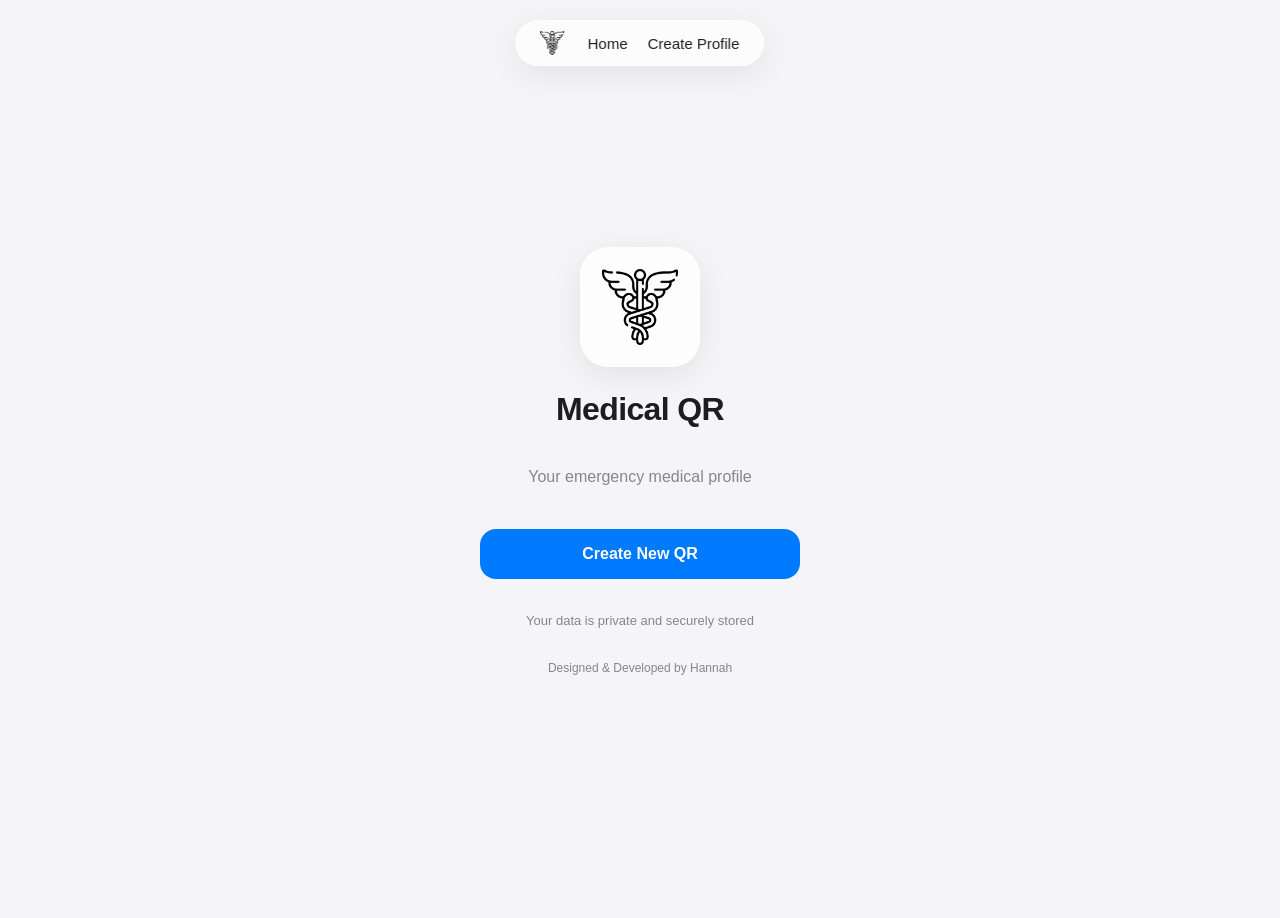
<file: index.html>
<!DOCTYPE html>
<html lang="en">
<head>
  <br>
  <meta charset="UTF-8">
  <meta name="viewport" content="width=device-width, initial-scale=1.0">
  <title>Medical QR - Home</title>
  <link rel="stylesheet" href="css/style.css">
</head>
<body>

  <!-- <============= NAVBAR =============> -->
  <nav class="glass-navbar">
    <img src="imgs/logo-dark.png" alt="Medical QR Logo" class="nav-logo" id="navLogo">
    <div class="nav-links">
      <a href="index.html" id="navHomeText">Home</a>
      <a href="pages/form.html" id="navProfileText">Create Profile</a>
    </div>
  </nav>

  <!-- <============= HOME SCREEN =============> -->
  <div class="home-container">
    
    <div class="app-icon">
      <img src="imgs/logo-dark.png" id="homeLogo" alt="App Icon">
    </div>

    <h1 id="homeTitle">Medical QR</h1>
    <p class="subtitle" id="homeSubtitle">Your emergency medical profile</p>

    <p id="lastNameText" class="last-name" style="display: none;"></p>

    <div class="home-actions">
      <button class="btn-primary" id="startBtn">
        Create New QR
      </button>
      
      <button class="btn-secondary" id="continueBtn" style="display: none;">
        Continue Last Profile
      </button>
    </div>

    <p class="trust-text" id="homeTrustText" style="margin-top: 32px; font-size: 13px; color: var(--text-secondary);">
      Your data is private and securely stored
    </p>

    <p id="homeCreditsText" style="margin-top: 16px; font-size: 12px; color: var(--text-secondary); font-weight: 500;">
      Designed & Developed by Hannah
    </p>

  </div>

  <script src="js/home.js"></script>

</body>
</html>
</file>
<file: css/style.css>
/* <============= GLOBAL VARIABLES =============> */
:root {
  --bg-color: #f5f5f7;
  --text-color: #1d1d1f;
  --text-secondary: #86868b;
  --primary: #007aff;
  --primary-hover: #0066cc;
  --danger: #ff3b30;
  --glass-bg: rgba(255, 255, 255, 0.75);
  --glass-border: rgba(255, 255, 255, 0.4);
  --card-bg: rgba(255, 255, 255, 0.8);
  --shadow: 0 8px 32px rgba(0, 0, 0, 0.08);
  --input-bg: rgba(255, 255, 255, 0.9);
  --input-border: #d2d2d7;
  --border-radius-lg: 24px;
  --border-radius-md: 16px;
  --border-radius-sm: 12px;
  --transition: all 0.3s cubic-bezier(0.25, 0.8, 0.25, 1);
}

@media (prefers-color-scheme: dark) {
  :root {
    --bg-color: #000000;
    --text-color: #f5f5f7;
    --text-secondary: #86868b;
    --primary: #0a84ff;
    --primary-hover: #007aff;
    --glass-bg: rgba(28, 28, 30, 0.75);
    --glass-border: rgba(255, 255, 255, 0.1);
    --card-bg: rgba(28, 28, 30, 0.8);
    --shadow: 0 8px 32px rgba(0, 0, 0, 0.6);
    --input-bg: rgba(44, 44, 46, 0.9);
    --input-border: #3a3a3c;
  }
}

body.light-theme {
  --bg-color: #f5f5f7;
  --text-color: #1d1d1f;
  --text-secondary: #86868b;
  --primary: #007aff;
  --primary-hover: #0066cc;
  --glass-bg: rgba(255, 255, 255, 0.7);
  --glass-border: rgba(255, 255, 255, 0.4);
  --card-bg: rgba(255, 255, 255, 0.8);
  --shadow: 0 8px 32px rgba(0, 0, 0, 0.08);
  --input-bg: rgba(255, 255, 255, 0.9);
  --input-border: #d2d2d7;
}

body.dark-theme {
  --bg-color: #000000;
  --text-color: #f5f5f7;
  --text-secondary: #86868b;
  --primary: #0a84ff;
  --primary-hover: #007aff;
  --glass-bg: rgba(28, 28, 30, 0.7);
  --glass-border: rgba(255, 255, 255, 0.1);
  --card-bg: rgba(28, 28, 30, 0.8);
  --shadow: 0 8px 32px rgba(0, 0, 0, 0.6);
  --input-bg: rgba(44, 44, 46, 0.9);
  --input-border: #3a3a3c;
}

/* <============= TYPOGRAPHY & RESET =============> */
* {
  box-sizing: border-box;
  -ms-overflow-style: none; /* IE and Edge */
  scrollbar-width: none; /* Firefox */
}

*::-webkit-scrollbar {
  display: none; /* Chrome, Safari and Opera */
}

body {
  font-family: -apple-system, BlinkMacSystemFont, "Segoe UI", Roboto, Helvetica, Arial, sans-serif;
  background-color: var(--bg-color);
  color: var(--text-color);
  margin: 0;
  padding: 0;
  min-height: 100vh;
  transition: var(--transition);
  -webkit-font-smoothing: antialiased;
}

h1, h2, h3, h4 {
  margin-top: 0;
  font-weight: 600;
  letter-spacing: -0.02em;
}

p {
  line-height: 1.5;
}

/* <============= NAVBAR =============> */
.glass-navbar {
  position: fixed;
  top: 20px;
  left: 50%;
  transform: translateX(-50%);
  background: var(--glass-bg);
  backdrop-filter: blur(24px);
  -webkit-backdrop-filter: blur(24px);
  border: 1px solid var(--glass-border);
  border-radius: 50px;
  padding: 10px 24px;
  display: flex;
  align-items: center;
  gap: 24px;
  z-index: 1000;
  box-shadow: var(--shadow);
  transition: var(--transition);
  white-space: nowrap;
}

.nav-logo {
  height: 24px;
  width: auto;
}

.nav-links {
  display: flex;
  gap: 20px;
}

.nav-links a {
  text-decoration: none;
  color: var(--text-color);
  font-weight: 500;
  font-size: 15px;
  transition: var(--transition);
}

.nav-links a:hover {
  color: var(--primary);
}

/* <============= FLOATING ACTION BUTTON =============> */
.fab-container {
  position: fixed;
  bottom: 30px;
  right: 30px;
  z-index: 1000;
  display: flex;
  flex-direction: column;
  align-items: flex-end;
  gap: 16px;
}

.fab-menu {
  display: flex;
  flex-direction: column;
  gap: 6px;
  background: var(--glass-bg);
  backdrop-filter: blur(20px);
  -webkit-backdrop-filter: blur(20px);
  border: 1px solid var(--glass-border);
  border-radius: var(--border-radius-lg);
  padding: 12px;
  box-shadow: var(--shadow);
  opacity: 0;
  transform: translateY(20px) scale(0.9);
  pointer-events: none;
  transition: var(--transition);
  transform-origin: bottom right;
}

.fab-menu.active {
  opacity: 1;
  transform: translateY(0) scale(1);
  pointer-events: auto;
}

.fab-btn {
  width: 56px;
  height: 56px;
  border-radius: 50%;
  background: var(--primary);
  color: #fff;
  border: none;
  box-shadow: 0 4px 14px rgba(0, 122, 255, 0.4);
  cursor: pointer;
  display: flex;
  justify-content: center;
  align-items: center;
  transition: var(--transition);
}

.fab-btn:hover {
  transform: scale(1.05);
  background: var(--primary-hover);
}

.fab-btn svg {
  width: 24px;
  height: 24px;
  fill: currentColor;
}

.menu-btn {
  display: flex;
  align-items: center;
  gap: 12px;
  padding: 12px 16px;
  border-radius: var(--border-radius-sm);
  background: transparent;
  border: none;
  color: var(--text-color);
  font-size: 15px;
  font-weight: 500;
  cursor: pointer;
  transition: var(--transition);
  text-align: left;
  width: 100%;
}

.menu-btn:hover {
  background: rgba(150, 150, 150, 0.15);
}

.menu-btn svg {
  width: 20px;
  height: 20px;
  fill: currentColor;
}

.fab-divider {
  height: 1px;
  background: var(--glass-border);
  margin: 4px 0;
}

/* <============= TOAST NOTIFICATION =============> */
.toast-notification {
  position: fixed;
  top: 20px;
  right: -300px;
  background: rgba(255, 59, 48, 0.85); /* Transparent red */
  backdrop-filter: blur(12px);
  -webkit-backdrop-filter: blur(12px);
  color: white;
  padding: 16px 24px;
  border-radius: var(--border-radius-md);
  box-shadow: 0 4px 20px rgba(255, 59, 48, 0.3);
  z-index: 9999;
  font-weight: 500;
  display: flex;
  align-items: center;
  gap: 12px;
  transition: right 0.4s cubic-bezier(0.175, 0.885, 0.32, 1.275);
  pointer-events: none;
}

.toast-notification.show {
  right: 20px;
}

/* <============= FORM =============> */
.main-container {
  max-width: 600px;
  margin: 100px auto 100px;
  padding: 0 20px;
  animation: fadeUp 0.8s ease;
}

@keyframes fadeUp {
  from { opacity: 0; transform: translateY(20px); }
  to { opacity: 1; transform: translateY(0); }
}

.glass-card {
  background: var(--card-bg);
  backdrop-filter: blur(24px);
  -webkit-backdrop-filter: blur(24px);
  border: 1px solid var(--glass-border);
  border-radius: var(--border-radius-lg);
  padding: 32px;
  box-shadow: var(--shadow);
  transition: var(--transition);
}

.form-group {
  margin-bottom: 24px;
  display: flex;
  flex-direction: column;
  gap: 8px;
}

.form-row {
  display: flex;
  gap: 16px;
}
.form-row .form-group {
  flex: 1;
}

@media (max-width: 480px) {
  .form-row {
    flex-direction: column;
    gap: 0;
  }
}

label {
  font-size: 14px;
  font-weight: 500;
  color: var(--text-secondary);
}

input[type="text"],
input[type="number"],
textarea,
select {
  width: 100%;
  padding: 14px 16px;
  background: var(--input-bg);
  border: 1px solid var(--input-border);
  border-radius: var(--border-radius-md);
  font-size: 16px;
  color: var(--text-color);
  font-family: inherit;
  transition: var(--transition);
  box-sizing: border-box;
}

textarea {
  min-height: 100px;
  resize: vertical;
}

input:focus,
textarea:focus,
select:focus {
  outline: none;
  border-color: var(--primary);
  box-shadow: 0 0 0 4px rgba(0, 122, 255, 0.15);
}

/* Remove number arrows */
input[type="number"]::-webkit-inner-spin-button,
input[type="number"]::-webkit-outer-spin-button {
  -webkit-appearance: none;
  margin: 0;
}
input[type="number"] {
  -moz-appearance: textfield;
}

/* Custom Select Dropdown */
select {
  appearance: none;
  -webkit-appearance: none;
  -moz-appearance: none;
  background-image: url('data:image/svg+xml;utf8,<svg width="12" height="8" viewBox="0 0 12 8" fill="none" xmlns="http://www.w3.org/2000/svg"><path d="M1 1.5L6 6.5L11 1.5" stroke="%2386868b" stroke-width="2" stroke-linecap="round" stroke-linejoin="round"/></svg>');
  background-repeat: no-repeat;
  background-position: right 16px center;
  padding-right: 40px;
  cursor: pointer;
}

/* <============= BUTTONS =============> */
.btn-primary {
  width: 100%;
  padding: 16px;
  background: var(--primary);
  color: #fff;
  border: none;
  border-radius: var(--border-radius-md);
  font-size: 16px;
  font-weight: 600;
  cursor: pointer;
  transition: var(--transition);
  display: flex;
  justify-content: center;
  align-items: center;
  gap: 8px;
}

.btn-primary:hover {
  background: var(--primary-hover);
  transform: translateY(-2px);
  box-shadow: 0 4px 12px rgba(0, 122, 255, 0.3);
}

.btn-secondary {
  width: 100%;
  padding: 16px;
  background: transparent;
  color: var(--text-color);
  border: 1px solid var(--input-border);
  border-radius: var(--border-radius-md);
  font-size: 16px;
  font-weight: 500;
  cursor: pointer;
  transition: var(--transition);
}

.btn-secondary:hover {
  background: rgba(150, 150, 150, 0.1);
}

.btn-danger {
  width: 100%;
  padding: 16px;
  background: rgba(255, 59, 48, 0.1);
  color: var(--danger);
  border: 1px solid rgba(255, 59, 48, 0.3);
  border-radius: var(--border-radius-md);
  font-size: 16px;
  font-weight: 600;
  cursor: pointer;
  transition: var(--transition);
}

.btn-danger:hover {
  background: var(--danger);
  color: #fff;
}

.top-actions {
  display: flex;
  justify-content: flex-end;
  gap: 12px;
  margin-bottom: 20px;
}

.icon-btn {
  width: 44px;
  height: 44px;
  border-radius: 50%;
  border: none;
  background: var(--input-bg);
  border: 1px solid var(--glass-border);
  color: var(--primary);
  display: flex;
  justify-content: center;
  align-items: center;
  cursor: pointer;
  transition: var(--transition);
  box-shadow: 0 2px 8px rgba(0,0,0,0.05);
}

.icon-btn:hover {
  transform: scale(1.05);
  background: var(--primary);
  color: #fff;
}

.icon-btn svg {
  width: 20px;
  height: 20px;
  stroke: currentColor;
}

/* <============= QR CODE =============> */
#qrcode {
  background: #fff;
  padding: 24px;
  border-radius: var(--border-radius-lg);
  display: flex;
  justify-content: center;
  align-items: center;
  margin: 32px auto 0;
  width: fit-content;
  box-shadow: 0 4px 12px rgba(0,0,0,0.1);
}

/* <============= UTILITIES & MODAL =============> */
.hidden {
  display: none !important;
}

.modal-overlay {
  position: fixed;
  top: 0; left: 0; right: 0; bottom: 0;
  background: rgba(0, 0, 0, 0.4);
  backdrop-filter: blur(8px);
  -webkit-backdrop-filter: blur(8px);
  z-index: 2000;
  display: flex;
  justify-content: center;
  align-items: center;
  opacity: 0;
  pointer-events: none;
  transition: var(--transition);
}

.modal-overlay.active {
  opacity: 1;
  pointer-events: auto;
}

.modal-content {
  background: var(--card-bg);
  backdrop-filter: blur(24px);
  -webkit-backdrop-filter: blur(24px);
  border: 1px solid var(--glass-border);
  border-radius: var(--border-radius-lg);
  padding: 32px;
  width: 90%;
  max-width: 400px;
  text-align: center;
  transform: scale(0.95);
  transition: var(--transition);
  box-shadow: 0 24px 48px rgba(0,0,0,0.2);
}

.modal-overlay.active .modal-content {
  transform: scale(1);
}

.modal-buttons {
  display: flex;
  gap: 12px;
  margin-top: 24px;
}

/* <============= HOME SCREEN =============> */
.home-container {
  display: flex;
  flex-direction: column;
  justify-content: center;
  align-items: center;
  min-height: 100vh;
  text-align: center;
  padding: 20px;
}

.app-icon {
  width: 120px;
  height: 120px;
  border-radius: 28px;
  background: var(--card-bg);
  box-shadow: var(--shadow);
  display: flex;
  justify-content: center;
  align-items: center;
  margin-bottom: 24px;
  border: 1px solid var(--glass-border);
  backdrop-filter: blur(20px);
  -webkit-backdrop-filter: blur(20px);
}

.app-icon img {
  width: 65%;
  height: auto;
}

.subtitle {
  color: var(--text-secondary);
  margin-bottom: 40px;
  font-size: 16px;
}

.home-actions {
  display: flex;
  flex-direction: column;
  gap: 16px;
  width: 100%;
  max-width: 320px;
}

/* Color Picker fix */
input[type="color"] {
  -webkit-appearance: none;
  border: none;
  width: 44px;
  height: 44px;
  border-radius: 50%;
  padding: 0;
  cursor: pointer;
  background: none;
}
input[type="color"]::-webkit-color-swatch-wrapper {
  padding: 0;
}
input[type="color"]::-webkit-color-swatch {
  border: 2px solid var(--glass-border);
  border-radius: 50%;
}
</file>
